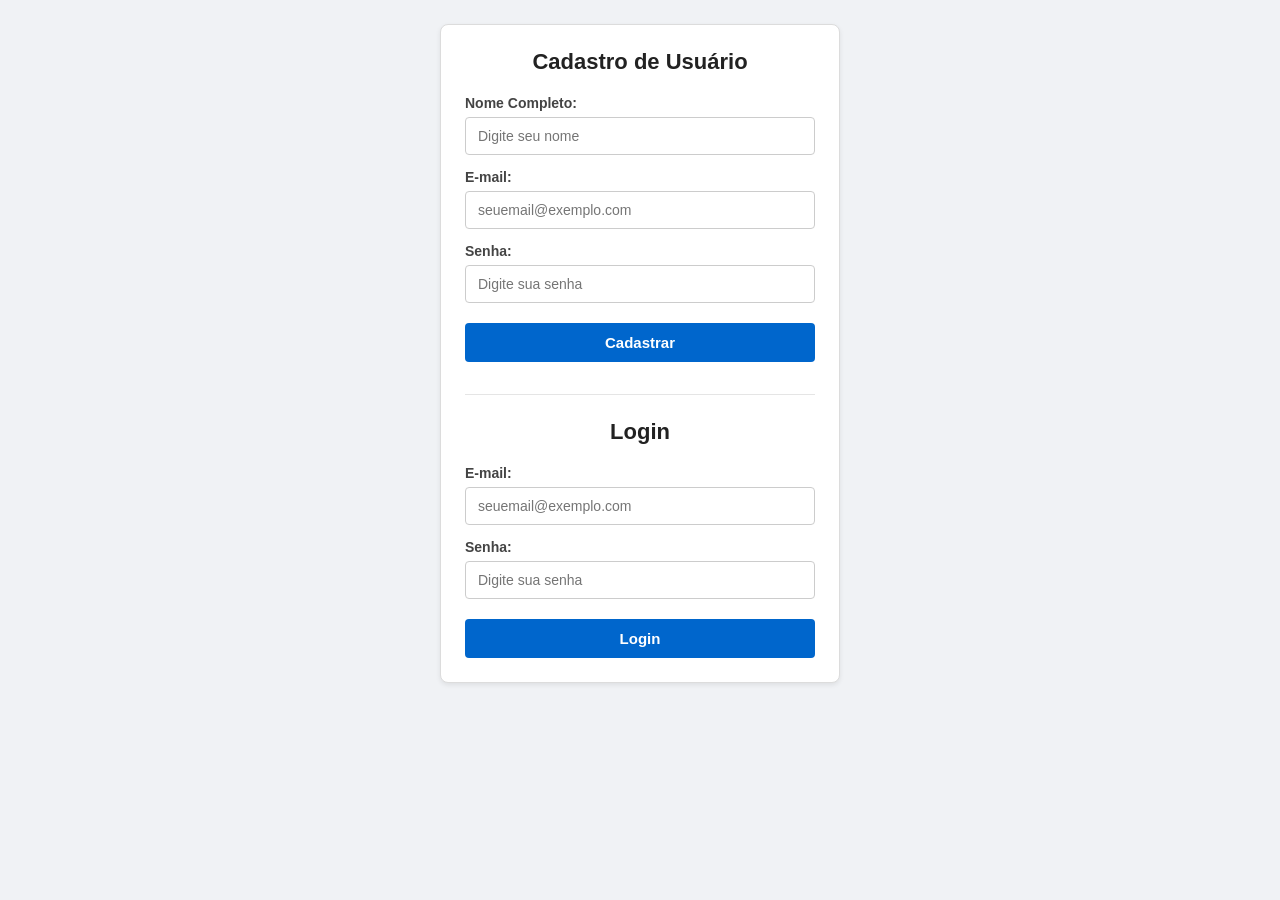
<file: index.html>
<!doctype html>
<html lang="pt-br">
  <head>
    <meta charset="UTF-8" />
    <meta name="viewport" content="width=device-width, initial-scale=1.0" />
    <title>Sistema de Controles de Tarefas</title>
    <link rel="stylesheet" href="style.css" />
  </head>

  <body>
    <main>
      <h1>Cadastro de Usuário</h1>
      <form action="tarefas.html" method="GET">
        <div class="nome">
          <label for="nome">Nome Completo:</label>
          <input
            type="text"
            id="nome"
            name="nome"
            placeholder="Digite seu nome"
            required
          />
        </div>

        <div class="email">
          <label for="email">E-mail:</label>
          <input
            type="email"
            id="email"
            name="email"
            placeholder="seuemail@exemplo.com"
            required
          />
        </div>

        <div class="senha">
          <label for="senha">Senha:</label>
          <input
            type="password"
            id="senha"
            name="senha"
            placeholder="Digite sua senha"
            required
          />
        </div>

        <button type="submit">Cadastrar</button>
      </form>

      <h1>Login</h1>

      <form action="tarefas.html" method="GET">
        <div class="email">
          <label for="email">E-mail:</label>
          <input
            type="email"
            id="email"
            name="email"
            placeholder="seuemail@exemplo.com"
            required
          />
        </div>

        <div class="senha">
          <label for="senha">Senha:</label>
          <input
            type="password"
            id="senha"
            name="senha"
            placeholder="Digite sua senha"
            required
          />
        </div>

        <button type="submit">Login</button>
      </form>
    </main>
  </body>
</html>
</file>
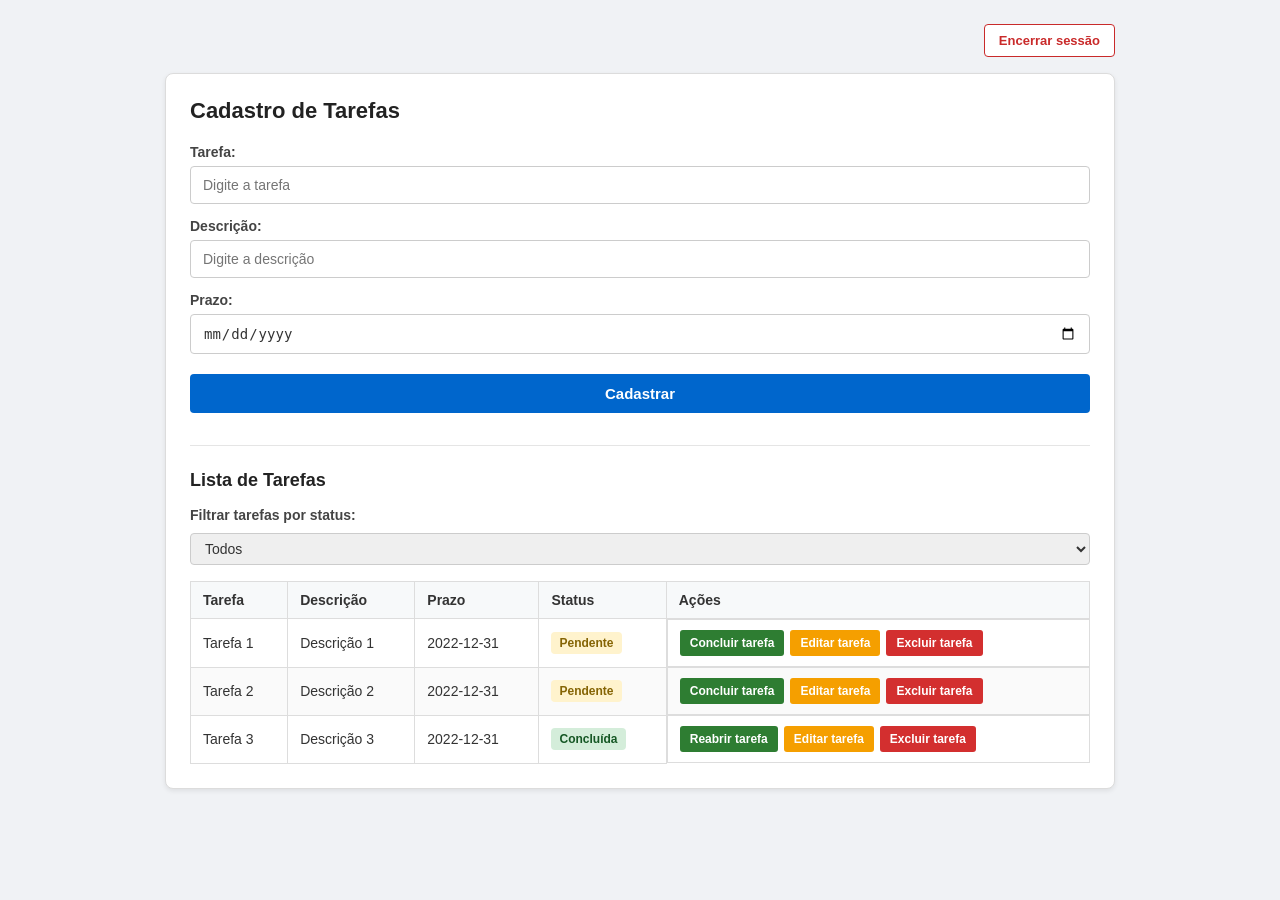
<file: tarefas.html>
<!doctype html>
<html lang="pt-br">
  <head>
    <meta charset="UTF-8" />
    <meta name="viewport" content="width=device-width, initial-scale=1.0" />
    <title>Sistema de Controle de Tarefas</title>
    <link rel="stylesheet" href="style.css" />
  </head>
  <body>
    <header class="topo-pagina">
      <a href="index.html" class="btn-encerrar">Encerrar sessão</a>
    </header>

    <main class="pagina-tarefas">
      <h1>Cadastro de Tarefas</h1>
      <form>
        <div>
          <label for="tarefa">Tarefa:</label>
          <input
            type="text"
            id="tarefa"
            name="tarefa"
            placeholder="Digite a tarefa"
            required
          />
        </div>

        <div>
          <label for="descricao">Descrição:</label>
          <input
            type="text"
            id="descricao"
            name="descricao"
            placeholder="Digite a descrição"
            required
          />
        </div>

        <div>
          <label for="prazo">Prazo:</label>
          <input type="date" id="prazo" name="prazo" required />
        </div>

        <div class="botoes-form">
          <button type="submit" id="btn-submit">Cadastrar</button>
          <button
            type="button"
            id="btn-cancelar"
            class="btn-cancelar"
            style="display: none"
          >
            Cancelar edição
          </button>
        </div>
      </form>

      <section class="lista-tarefas">
        <h2>Lista de Tarefas</h2>

        <div class="filtro-status">
          <label for="status-filtro">Filtrar tarefas por status:</label>
          <select id="status-filtro" name="status-filtro">
            <option value="todos">Todos</option>
            <option value="pendente">Pendente</option>
            <option value="concluido">Concluído</option>
          </select>
        </div>

        <table>
          <thead>
            <tr>
              <th>Tarefa</th>
              <th>Descrição</th>
              <th>Prazo</th>
              <th>Status</th>
              <th>Ações</th>
            </tr>
          </thead>
          <tbody>
            <tr>
              <td>Tarefa 1</td>
              <td>Descrição 1</td>
              <td>2022-12-31</td>
              <td>Pendente</td>
              <td class="acoes">
                <button type="button" class="btn-concluir">
                  Concluir tarefa
                </button>
                <button type="button" class="btn-editar">Editar tarefa</button>
                <button type="button" class="btn-excluir">
                  Excluir tarefa
                </button>
              </td>
            </tr>
            <tr>
              <td>Tarefa 2</td>
              <td>Descrição 2</td>
              <td>2022-12-31</td>
              <td>Pendente</td>
              <td class="acoes">
                <button type="button" class="btn-concluir">
                  Concluir tarefa
                </button>
                <button type="button" class="btn-editar">Editar tarefa</button>
                <button type="button" class="btn-excluir">
                  Excluir tarefa
                </button>
              </td>
            </tr>
            <tr>
              <td>Tarefa 3</td>
              <td>Descrição 3</td>
              <td>2022-12-31</td>
              <td>Concluída</td>
              <td class="acoes">
                <button type="button" class="btn-concluir">
                  Concluir tarefa
                </button>
                <button type="button" class="btn-editar">Editar tarefa</button>
                <button type="button" class="btn-excluir">
                  Excluir tarefa
                </button>
              </td>
            </tr>
          </tbody>
        </table>
      </section>
    </main>
    <script src="tarefas.js"></script>
  </body>
</html>
</file>
<file: style.css>
* {
  margin: 0;
  padding: 0;
  box-sizing: border-box;
}

body {
  font-family: Arial, Helvetica, sans-serif;
  background-color: #f0f2f5;
  color: #333333;
  min-height: 100vh;
  display: flex;
  flex-direction: column;
  align-items: center;
  padding: 24px 16px;
}

.topo-pagina {
  width: 100%;
  max-width: 950px;
  display: flex;
  justify-content: flex-end;
  margin-bottom: 16px;
}

.btn-encerrar {
  display: inline-block;
  padding: 8px 14px;
  font-size: 13px;
  font-weight: bold;
  color: #c92a2a;
  background-color: #ffffff;
  border: 1px solid #c92a2a;
  border-radius: 4px;
  text-decoration: none;
  transition: all 0.2s;
}

.btn-encerrar:hover {
  background-color: #c92a2a;
  color: #ffffff;
}

.btn-encerrar:active {
  background-color: #a82323;
  transform: scale(0.97);
}

main {
  background-color: #ffffff;
  border: 1px solid #dcdcdc;
  border-radius: 8px;
  padding: 24px;
  width: 100%;
  max-width: 400px;
  box-shadow: 0 2px 5px rgba(0, 0, 0, 0.08);
}

main.pagina-tarefas {
  max-width: 950px;
}

main h1 {
  font-size: 22px;
  margin-bottom: 20px;
  color: #222222;
}

main:not(.pagina-tarefas) h1 {
  text-align: center;
}

main form + h1 {
  margin-top: 32px;
  padding-top: 24px;
  border-top: 1px solid #e5e5e5;
}

form {
  display: flex;
  flex-direction: column;
  gap: 14px;
}

form > div,
.nome,
.email,
.senha {
  display: flex;
  flex-direction: column;
  gap: 6px;
}

label {
  font-size: 14px;
  font-weight: 600;
  color: #444444;
}

input,
select {
  width: 100%;
  padding: 10px 12px;
  border: 1px solid #cccccc;
  border-radius: 4px;
  font-size: 14px;
  color: #333333;
  transition:
    border-color 0.2s,
    box-shadow 0.2s;
}

input:focus,
select:focus {
  outline: none;
  border-color: #0066cc;
  box-shadow: 0 0 0 2px rgba(0, 102, 204, 0.2);
}

button[type="submit"] {
  width: 100%;
  margin-top: 6px;
  padding: 11px;
  background-color: #0066cc;
  color: #ffffff;
  border: none;
  border-radius: 4px;
  font-size: 15px;
  font-weight: 600;
  cursor: pointer;
  transition:
    background-color 0.2s,
    transform 0.1s;
}

button[type="submit"]:hover {
  background-color: #0052a3;
}

button[type="submit"]:active {
  background-color: #003d7a;
  transform: scale(0.98);
}

.botoes-form {
  display: flex;
  gap: 10px;
  width: 100%;
}

.botoes-form button {
  flex: 1;
}

.btn-cancelar {
  width: 100%;
  margin-top: 6px;
  padding: 11px;
  background-color: #6c757d;
  color: #ffffff;
  border: none;
  border-radius: 4px;
  font-size: 15px;
  font-weight: 600;
  cursor: pointer;
  transition:
    background-color 0.2s,
    transform 0.1s;
}

.btn-cancelar:hover {
  background-color: #5a6268;
}

.btn-cancelar:active {
  background-color: #495057;
  transform: scale(0.98);
}

.badge-status {
  display: inline-block;
  padding: 4px 8px;
  border-radius: 4px;
  font-size: 12px;
  font-weight: 600;
}

.badge-pendente {
  background-color: #fff3cd;
  color: #856404;
}

.badge-concluida {
  background-color: #d4edda;
  color: #155724;
}

.lista-tarefas {
  margin-top: 32px;
  padding-top: 24px;
  border-top: 1px solid #e5e5e5;
  overflow-x: auto;
}

.lista-tarefas h2 {
  font-size: 18px;
  margin-bottom: 16px;
  color: #222222;
}

.filtro-status {
  display: flex;
  align-items: center;
  gap: 10px;
  margin-bottom: 16px;
  flex-wrap: wrap;
}

.filtro-status label {
  font-size: 14px;
  font-weight: 600;
}

.filtro-status select {
  padding: 6px 10px;
  font-size: 14px;
}

table {
  width: 100%;
  border-collapse: collapse;
  margin-top: 8px;
}

th,
td {
  padding: 10px 12px;
  border: 1px solid #dddddd;
  text-align: left;
  font-size: 14px;
}

th {
  background-color: #f7f9fa;
  color: #333333;
  font-weight: 600;
}

tr:nth-child(even) {
  background-color: #fafafa;
}

.acoes {
  display: flex;
  gap: 6px;
  flex-wrap: wrap;
}

.acoes button {
  padding: 6px 10px;
  font-size: 12px;
  font-weight: 600;
  border: none;
  border-radius: 3px;
  cursor: pointer;
  transition:
    opacity 0.2s,
    transform 0.1s;
}

.acoes button:hover {
  opacity: 0.85;
}

.acoes button:active {
  opacity: 1;
  transform: scale(0.95);
}

.btn-concluir {
  background-color: #2e7d32;
  color: #ffffff;
}

.btn-editar {
  background-color: #f59f00;
  color: #ffffff;
}

.btn-excluir {
  background-color: #d32f2f;
  color: #ffffff;
}
</file>
